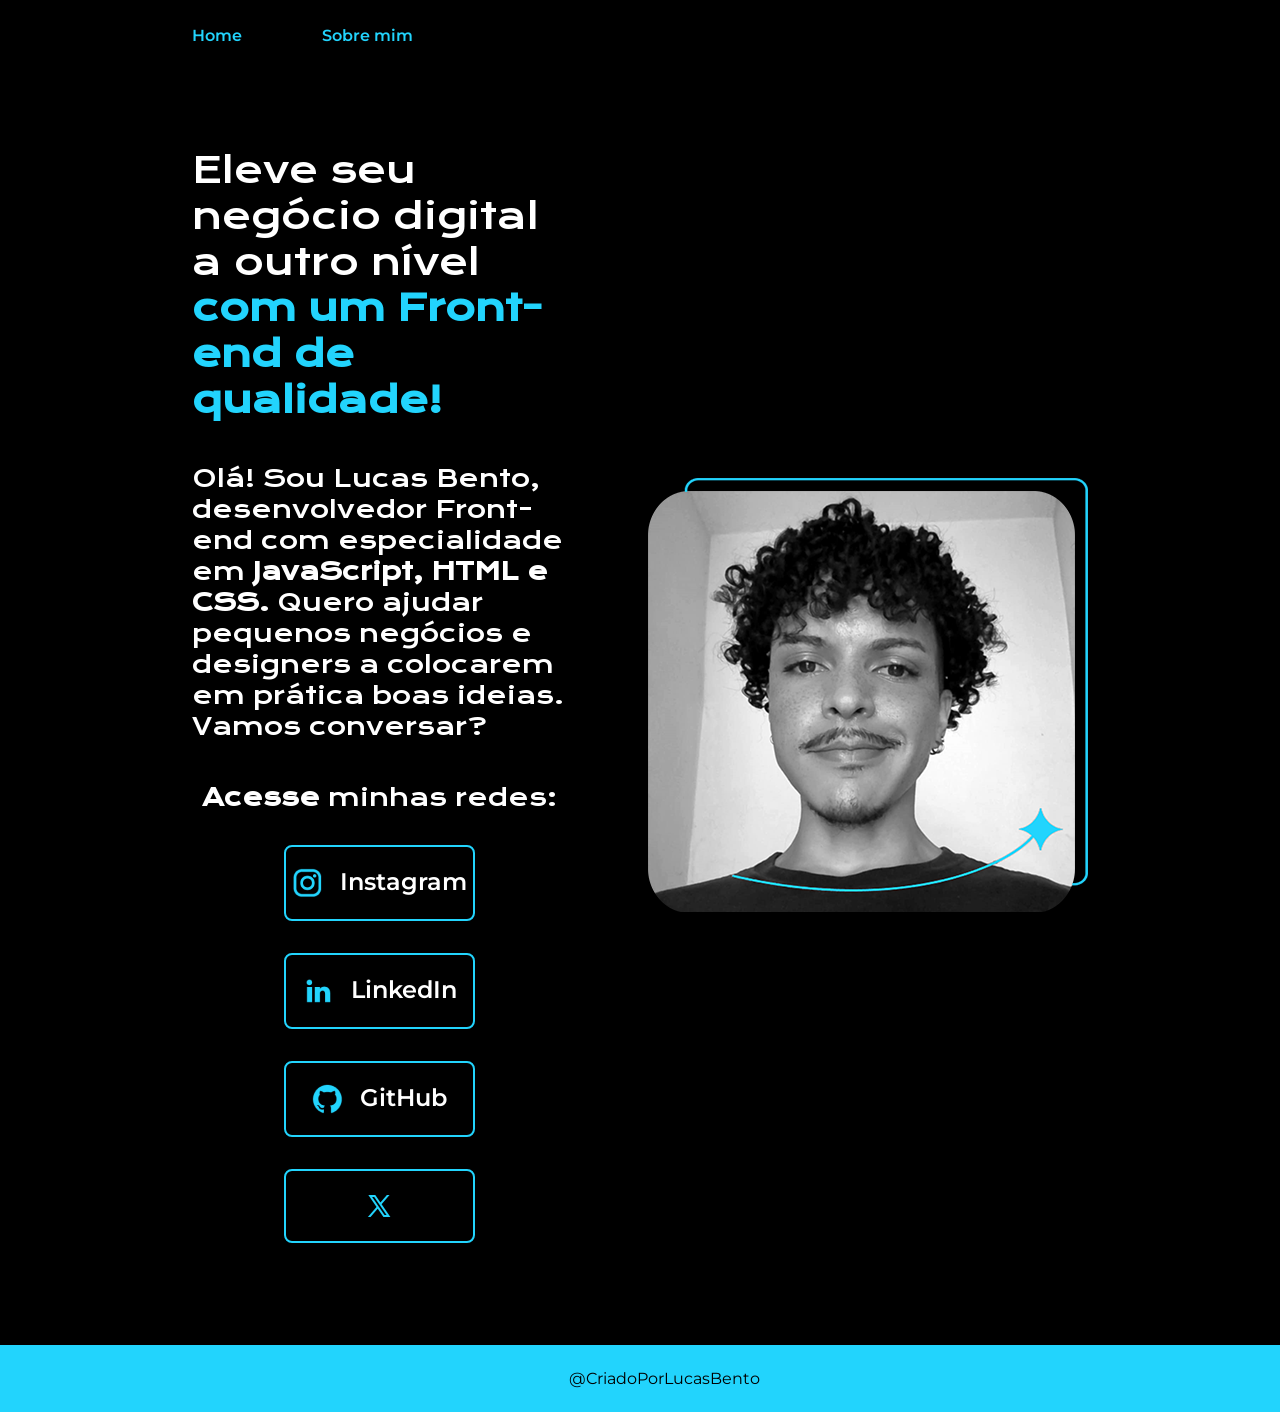
<file: index.html>
<!DOCTYPE html>
<html lang="pt-br">

<head>
    <meta charset="UTF-8">
    <meta name="viewport" content="width=device-width, initial-scale=1.0">
    <link rel="shortcut icon" href="img/mouth_8534160.png" type="image/x-icon">
    <title>Lucas Bento</title>
    <link rel="stylesheet" href="css/style.css">
</head>

<body>

    <header class="cabecalho">
        <nav class="cabecalho__menu">
            <a class="cabecalho__menu__link" href="index.html">Home</a>
            <a class="cabecalho__menu__link" href="about.html">Sobre mim</a>
        </nav>
    </header>

    <main class="apresentacao">

        <section class="apresentacao__conteudo">

            <h1 class="apresentacao__conteudo__titulo">
                Eleve seu negócio digital a outro nível <strong>com um Front-end de qualidade!</strong>
            </h1>

            <p class="apresentacao__conteudo__texto">
                Olá! Sou Lucas Bento, desenvolvedor Front-end com especialidade em <strong>JavaScript, HTML e CSS.</strong> Quero ajudar pequenos negócios e designers a colocarem em prática boas ideias. Vamos conversar?
            </p>

            <div class="apresentacao__links">

                <h2 class="subtitulo"> <strong>Acesse</strong> minhas redes:</h2>

                <a class="apresentacao__links__link" href="https://www.instagram.com/lc_bento/" target="_blank" rel="external"> <img src="img/instagram.png"> Instagram</a>

                <a class="apresentacao__links__link" href="https://www.linkedin.com/in/lucas-bento-06a235283/" target="_blank" rel="external"> <img src="img/linkedin.png">LinkedIn</a>

                <a class="apresentacao__links__link" href="https://github.com/LcBento" target="_blank" rel="external"> <img src="img/github.png"> GitHub</a>

                <a class="apresentacao__links__link" href="https://x.com/lc_bento" target="_blank" rel="external"> <img src="img/twitter-novo.png"> </a>

            </div>

        </section>

        <img class="apresentacao__imagem" src="img/lucasbento.png" alt="'Foto de perfil">

    </main>

    <footer class="rodape">
        @CriadoPorLucasBento
    </footer>

</body>

</html>
</file>
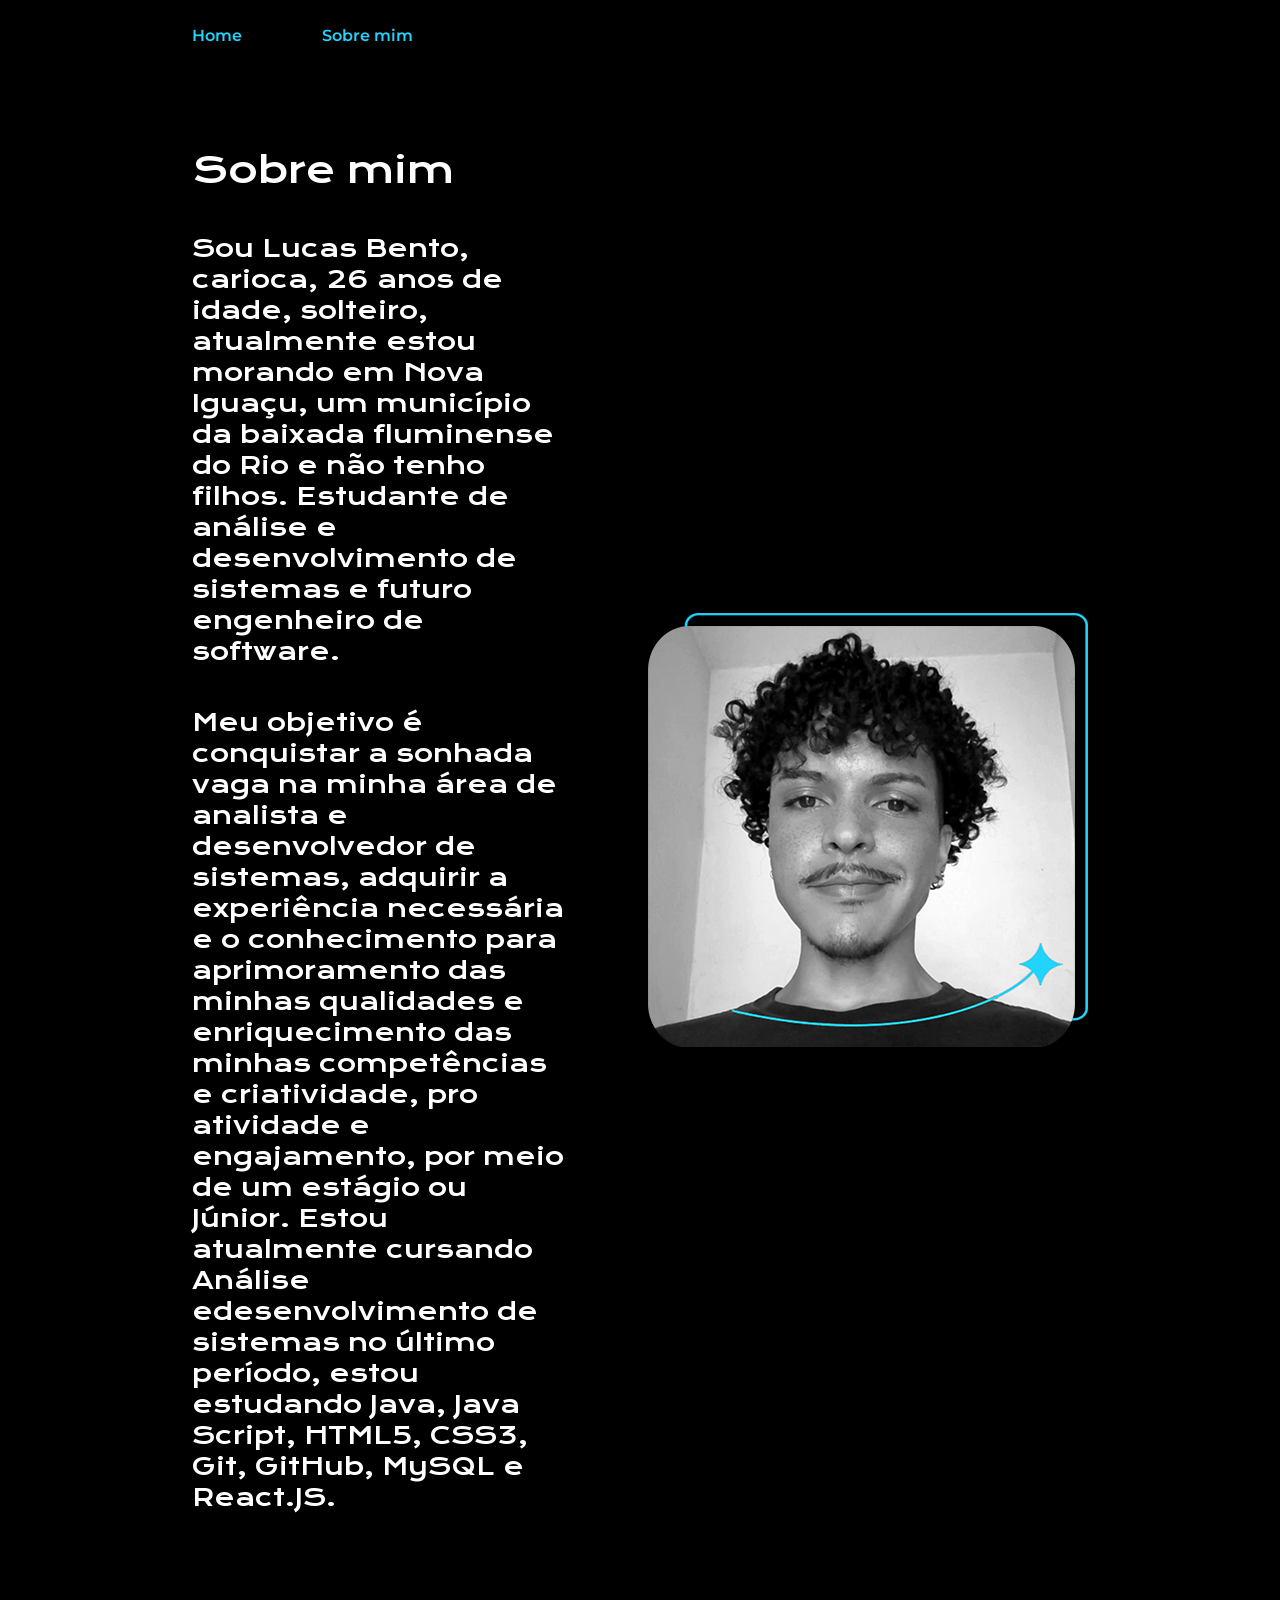
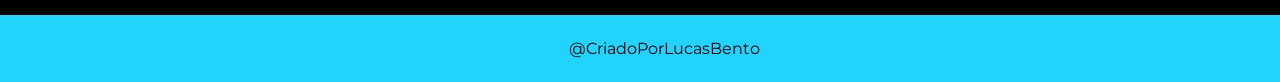
<file: about.html>
<!DOCTYPE html>
<html lang="pt-br">
<head>
    <meta charset="UTF-8">
    <meta name="viewport" content="width=device-width, initial-scale=1.0">
    <link rel="shortcut icon" href="img/mouth_8534160.png" type="image/x-icon">
    <title>Sobre mim</title>
    <link rel="stylesheet" href="css/style.css">
</head>
<body>
    <header class="cabecalho">
        <nav class="cabecalho__menu">
            <a class="cabecalho__menu__link" href="index.html">Home</a>
            <a class="cabecalho__menu__link" href="about.html">Sobre mim</a>
        </nav>
    </header>

    <main class="apresentacao">
        <section class="apresentacao__conteudo">
            <h1 class="apresentacao__conteudo__titulo">Sobre mim</h1>
            <p class="apresentacao__conteudo__texto">Sou Lucas Bento, carioca, 26 anos de idade, solteiro, atualmente estou morando em Nova Iguaçu, um município da baixada fluminense do Rio e não tenho filhos. Estudante de análise e desenvolvimento de sistemas e futuro engenheiro de software.</p>
            <p class="apresentacao__conteudo__texto">Meu objetivo é conquistar a sonhada vaga na minha área de analista e desenvolvedor de sistemas, adquirir a experiência necessária e o conhecimento para aprimoramento das minhas qualidades e enriquecimento das minhas competências e criatividade, pro atividade e engajamento, por meio de um estágio ou Júnior. Estou atualmente cursando Análise edesenvolvimento de sistemas no último período, estou estudando Java, Java Script, HTML5, CSS3, Git, GitHub, MySQL e React.JS.</p>
        </section>
        <img class="apresentacao__imagem" src="img/lucasbento.png" alt="'Foto de perfil">
    </main>

    <footer class="rodape">
        @CriadoPorLucasBento
    </footer>
</body>
</html>
</file>
<file: css/style.css>
@import url('https://fonts.googleapis.com/css2?family=Krona+One&family=Montserrat:wght@400;600&display=swap');

:root {
    --cor-um: black;
    --cor-dois: white;
    --cor-tres: rgb(34, 212, 253);
    --cor-quatro: #272727;
    
    --fonte-um: "Montserrat", sans-serif;
    --fonte-dois: "Krona One", sans-serif;
}

* {
    margin: 0;
    padding: 0;
}
body {
    /* height: 100vh; */
    box-sizing: border-box;
    background-color: var(--cor-um);
}

.cabecalho{
    /* encima,  direito, baixo, esquerdo*/
    padding: 2% 0% 0% 15%;
}
.cabecalho__menu{
    display: flex;
    gap: 80px;
}
.cabecalho__menu__link {
    color: var(--cor-tres);
    font-family: var(--fonte-um);
    font-size: 1rem;
    font-weight: 600;
    text-decoration: none;
}

h1 {
    font-size: 36px;
    color: var(--cor-dois);
    strong {
        color: var(--cor-tres);
    }
}

p {
    font-size: 15px;
    color: var(--cor-dois);
}

button {
    background-color: var(--cor-tres);
    color: var(--cor-dois);
    border: none;
}

.apresentacao {
    margin: 8% 15%;
    display: flex;
    align-items: center;
    justify-content: space-between;
    gap: 82px;
}
/* o símbolo . informa ao CSS q isso é uma classe*/
.apresentacao__conteudo {
    width: 50%;
    display: flex;
    flex-direction: column;
    gap: 40px;
}
.apresentacao__conteudo__titulo {
    font-size: 2.25rem;
    font-family: var(--fonte-dois);
    font-weight: 400;
    font-style: normal;
}
.apresentacao__conteudo__texto {
    font-size: 1.5rem;
    font-family: var(--fonte-dois);
    font-weight: 400;
    font-style: normal;
}
.apresentacao__links {
    display: flex;
    flex-direction: column;
    justify-content: space-between;
    align-items: center;
    gap: 32px;
}
.subtitulo {
    color: var(--cor-dois);
    font-family: var(--fonte-dois);
    font-weight: 400;
    font-size: 1.5rem;
}
.apresentacao__links__link {
    display: flex;
    justify-content: center;
    gap: 16px;
    border: 2px solid var(--cor-tres);
    width: 50%;
    text-align: center;
    border-radius: 8px;
    font-size: 1.5rem;
    font-weight: 600;
    padding: 20px 0;
    text-decoration: none;
    color: var(--cor-dois);
    font-family: var(--fonte-um);
}
.apresentacao__links__link:hover {
    background-color: var(--cor-quatro);
}
.apresentacao__imagem {
    width: 50%;
}
.rodape {
    padding: 24px;
    color: var(--cor-um);
    background-color: var(--cor-tres);
    text-align: center;
    bottom:0%;
    width: 100%;
    font-family: var(--fonte-um);
    font-size: 1rem;
    font-weight: 400;
}

@media (max-width: 1200px) {
    .cabecalho{
        padding: 10%;
    }
    .cabecalho__menu {
        justify-content: center;
    }
    .apresentacao {
        flex-direction: column-reverse;
        padding: 5%;
    }
    .apresentacao__conteudo {
        width: auto;
    }
    .apresentacao__links__link{
        width: 60%;
    }
}
</file>
